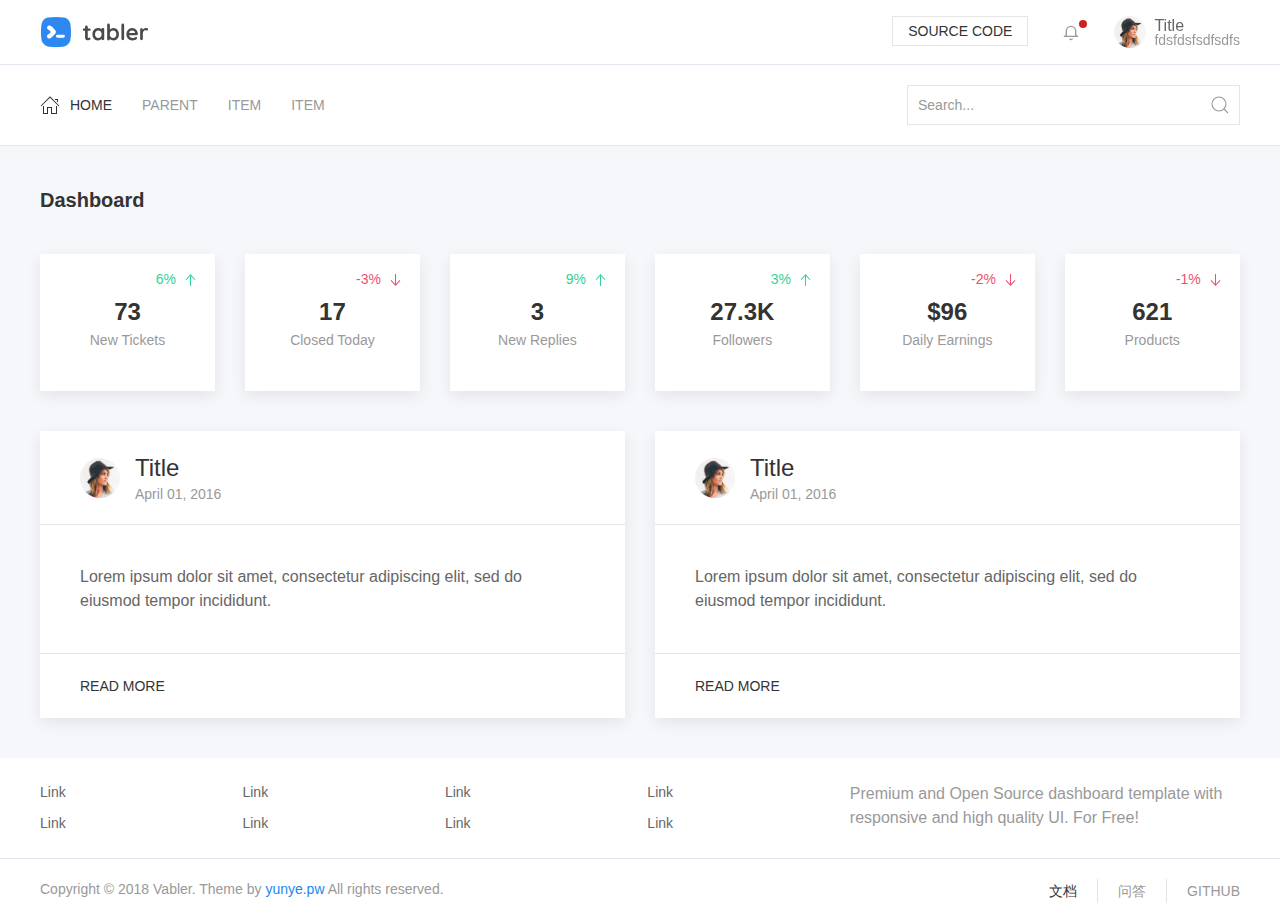
<file: index.html>
<!DOCTYPE html>
<html>
    <head>
        <title>Vabler</title>
        <meta charset="utf-8">
        <meta name="viewport" content="width=device-width, initial-scale=1">
        <link rel="stylesheet" href="css/uikit.min.css" />
        <script src="js/uikit.min.js"></script>
        <script src="js/uikit-icons.min.js"></script>
        <script src="js/feather.min.js"></script>
        <style>
        .tm-page {
            background: #F5F7FB;
        }
        .tm-header {
            background: #fff;
        }
        .tm-header-bar {
            padding: 1rem 0;
            border-bottom: 1px solid #E1E5ED;
        }
        .tm-header-brand-img {
            height: 32px;
            width: auto;
        }
        .tm-bell {
            min-width: 2rem;
            height: 32px;
            line-height: 32px;
            display: block;
            text-align: center;
            padding: 0 0.75rem;
        }
        .tm-bell .tm-unread{    
            position: absolute;
            top: .25rem;
            right: .8rem;
            background: #cd201f;
            width: .5rem;
            height: .5rem;
            border-radius: 50%;
        }
        .tm-username {
            line-height: 17px;
            padding: 0;
            margin: 0;
        }
        .tm-role {
            line-height: 13px!important;
        }
        a:hover{
            text-decoration:none;
        }
        
        .tm-header-navbar {
            border-bottom: 1px solid #E1E5ED;
            background: #fff!important;
        }

        .tm-header-search {
            width: 333px;
        }


        .tm-footer {
            background: #fff;
        }

        .tm-widget {
            padding: 1.5rem 0;
            border-bottom: 1px solid #E1E5ED;
        }
        .tm-footer-copyright {
            margin-top: 20px;
        }
        </style>
    </head>
    <body class="tm-page">
        <header class="tm-header">
            <div class="tm-header-bar">
                <div class="uk-container">
                    <div class="uk-flex uk-flex-between">
                        <a class="tm-header-brand">
                            <img src="images/tabler.svg" class="tm-header-brand-img" alt="vabler logo">
                        </a>
                        <div class="uk-grid-small" uk-grid>
                            <div><button class="uk-button uk-button-default uk-button-small">Source code</button></div>
                            <div class="uk-inline">
                                <a class="tm-bell">
                                    <i class="uk-icon-link" style="width: 16px;" data-feather="bell"></i>
                                    <div class="tm-unread"></div>
                                </a>
                            </div>
                            <div class="uk-inline">
                                <a class="uk-link-text">
                                    <div class="uk-grid-collapse uk-flex-middle" uk-grid>
                                        <div class="uk-width-auto">
                                            <img class="uk-border-circle" width="32" height="32" src="images/avatar.jpg">
                                        </div>
                                        <div style="padding-left: 0.5rem">
                                            <div class="tm-username uk-margin-remove-bottom">Title</div>
                                            <div class="tm-role uk-text-meta uk-margin-remove-top">fdsfdsfsdfsdfs</div>
                                        </div>
                                    </div>
                                </a>
                                <div uk-dropdown="pos: bottom-right;mode: click">
                                    <ul class="uk-nav uk-dropdown-nav">
                                        <li class="uk-active"><a href="#"><span class="uk-margin-small-right" uk-icon="icon: table"></span> Active</a></li>
                                        <li><a href="#"><span class="uk-margin-small-right" uk-icon="icon: table"></span> Item</a></li>
                                        <li><a href="#"><span class="uk-margin-small-right" uk-icon="icon: table"></span> Item</a></li>
                                    </ul>
                                </div>
                            </div>
                        </div>
                    </div>
                </div>
            </div>
            <nav class="tm-header-navbar uk-navbar-container">
                <div class="uk-container">
                    <div class="uk-navbar">
                        <div class="uk-navbar-left">
                            <ul class="uk-navbar-nav">
                                <li class="uk-active">
                                    <a href="#">
                                        <span class="uk-icon uk-margin-small-right" uk-icon="icon: home"></span>
                                        HOME
                                    </a>
                                </li>
                                <li>
                                    <a href="#">Parent</a>
                                    <div class="uk-navbar-dropdown" uk-dropdown="mode: click">
                                        <ul class="uk-nav uk-navbar-dropdown-nav">
                                            <li class="uk-active"><a href="#">Active</a></li>
                                            <li><a href="#">Item</a></li>
                                            <li class="uk-nav-header">Header</li>
                                            <li><a href="#">Item</a></li>
                                            <li><a href="#">Item</a></li>
                                            <li class="uk-nav-divider"></li>
                                            <li><a href="#">Item</a></li>
                                        </ul>
                                    </div>
                                </li>
                                <li><a href="#">Item</a></li>
                                <li><a href="#">Item</a></li>
                            </ul>
                        </div>
                        <div class="uk-navbar-right">
                            <div class="uk-navbar-item">
                                <form action="javascript:void(0)">
                                    <div class="uk-inline">
                                        <a class="uk-form-icon uk-form-icon-flip" href="#" uk-icon="icon: search"></a>
                                        <input class="uk-input tm-header-search" type="text" placeholder="Search...">
                                    </div>
                                </form>
                            </div>
                        </div>
                    </div>
                </div>
            </nav>
        </header>
        <main>
            <div class="uk-container">
                <div class="uk-page-title">
                    <h1 class="uk-h4 uk-margin-medium-top uk-text-bold">Dashboard</h1>
                </div>
                <div class="uk-child-width-1-6@s uk-text-center uk-grid-medium uk-margin-medium-top uk-grid-match" uk-grid>
                    <div>
                        <div class="uk-card uk-card-default uk-card-body">
                                <div class="uk-position-small uk-position-top-right uk-text-small uk-text-success">6% <i uk-icon="arrow-up"></i></div>
                            <div class="uk-text-lead uk-text-large uk-text-bold">73</div>
                            <div class="uk-text-muted uk-text-small">New Tickets</div>
                        </div>
                    </div>
                    <div>
                        <div class="uk-card uk-card-default uk-card-body">
                                <div class="uk-position-small uk-position-top-right uk-text-small uk-text-danger">-3% <i uk-icon="arrow-down"></i></div>
                            <div class="uk-text-lead uk-text-large uk-text-bold">17</div>
                            <div class="uk-text-muted uk-text-small">Closed Today</div>
                        </div>
                    </div>
                    <div>
                        <div class="uk-card uk-card-default uk-card-body">
                                <div class="uk-position-small uk-position-top-right uk-text-small uk-text-success">9% <i uk-icon="arrow-up"></i></div>
                            <div class="uk-text-lead uk-text-large uk-text-bold">3</div>
                            <div class="uk-text-muted uk-text-small">New Replies</div>
                        </div>
                    </div>
                    <div>
                        <div class="uk-card uk-card-default uk-card-body">
                                <div class="uk-position-small uk-position-top-right uk-text-small uk-text-success">3% <i uk-icon="arrow-up"></i></div>
                            <div class="uk-text-lead uk-text-large uk-text-bold">27.3K</div>
                            <div class="uk-text-muted uk-text-small">Followers</div>
                        </div>
                    </div>
                    <div>
                        <div class="uk-card uk-card-default uk-card-body">
                                <div class="uk-position-small uk-position-top-right uk-text-small uk-text-danger">-2% <i uk-icon="arrow-down"></i></div>
                            <div class="uk-text-lead uk-text-large uk-text-bold">$96</div>
                            <div class="uk-text-muted uk-text-small">Daily Earnings</div>
                        </div>
                    </div>
                    <div>
                        <div class="uk-card uk-card-default uk-card-body">
                                <div class="uk-position-small uk-position-top-right uk-text-small uk-text-danger">-1% <i uk-icon="arrow-down"></i></div>
                            <div class="uk-text-lead uk-text-large uk-text-bold">621</div>
                            <div class="uk-text-muted uk-text-small">Products</div>
                        </div>
                    </div>
                </div>
                
                <div class="uk-grid-medium uk-margin-medium-top uk-grid-match" uk-grid>
                    <div class=" uk-width-1-2@m">
                        <div class="uk-card uk-card-default">
                            <div class="uk-card-header">
                                <div class="uk-grid-small uk-flex-middle" uk-grid>
                                    <div class="uk-width-auto">
                                        <img class="uk-border-circle" width="40" height="40" src="images/avatar.jpg">
                                    </div>
                                    <div class="uk-width-expand">
                                        <h3 class="uk-card-title uk-margin-remove-bottom">Title</h3>
                                        <p class="uk-text-meta uk-margin-remove-top"><time datetime="2016-04-01T19:00">April 01, 2016</time></p>
                                    </div>
                                </div>
                            </div>
                            <div class="uk-card-body">
                                <p>Lorem ipsum dolor sit amet, consectetur adipiscing elit, sed do eiusmod tempor incididunt.</p>
                            </div>
                            <div class="uk-card-footer">
                                <a href="#" class="uk-button uk-button-text">Read more</a>
                            </div>
                        </div>
                    </div>
                    <div class=" uk-width-1-2@m">
                        <div class="uk-card uk-card-default">
                            <div class="uk-card-header">
                                <div class="uk-grid-small uk-flex-middle" uk-grid>
                                    <div class="uk-width-auto">
                                        <img class="uk-border-circle" width="40" height="40" src="images/avatar.jpg">
                                    </div>
                                    <div class="uk-width-expand">
                                        <h3 class="uk-card-title uk-margin-remove-bottom">Title</h3>
                                        <p class="uk-text-meta uk-margin-remove-top"><time datetime="2016-04-01T19:00">April 01, 2016</time></p>
                                    </div>
                                </div>
                            </div>
                            <div class="uk-card-body">
                                <p>Lorem ipsum dolor sit amet, consectetur adipiscing elit, sed do eiusmod tempor incididunt.</p>
                            </div>
                            <div class="uk-card-footer">
                                <a href="#" class="uk-button uk-button-text">Read more</a>
                            </div>
                        </div>
                    </div>
                </div>
            </div>
        </main>
        <footer class="tm-footer uk-margin-medium-top ">
            <div class="tm-widget">
                <div class="uk-container">
                    <div class="uk-grid-small uk-grid-match" uk-grid>
                        <div class="uk-width-1-6">
                            <ul class="uk-list uk-link-text uk-text-small">
                                <li><a href="#">Link</a></li>
                                <li><a href="#">Link</a></li>
                            </ul>
                        </div>
                        <div class="uk-width-1-6">
                            <ul class="uk-list uk-link-text uk-text-small">
                                <li><a href="#">Link</a></li>
                                <li><a href="#">Link</a></li>
                            </ul>
                        </div>
                        <div class="uk-width-1-6">
                            <ul class="uk-list uk-link-text uk-text-small">
                                <li><a href="#">Link</a></li>
                                <li><a href="#">Link</a></li>
                            </ul>
                        </div>
                        <div class="uk-width-1-6">
                            <ul class="uk-list uk-link-text uk-text-small">
                                <li><a href="#">Link</a></li>
                                <li><a href="#">Link</a></li>
                            </ul>
                        </div>
                        <div class="uk-width-1-3">
                            <p class="uk-text-muted">
                                Premium and Open Source dashboard template with responsive and high quality UI. For Free!
                            </p>
                        </div>
                    </div>
                </div>
            </div>
            <div class="tm-footer-copyright">
                <div class="uk-container">
                    <div class="uk-flex uk-flex-between">
                        <div>
                            <p class="uk-text-small uk-text-muted">Copyright © 2018 Vabler. Theme by <a href="http://yunye.pw/" target="_blank">yunye.pw</a> All rights reserved.</p>
                        </div>
                        <div>
                            <ul class="uk-subnav uk-subnav-divider" uk-margin>
                                <li class="uk-active"><a href="#">文档</a></li>
                                <li><a href="#">问答</a></li>
                                <li><a href="#">Github</a></li>
                            </ul>
                        </div>
                    </div>
                </div>
            </div>
        </footer>
    </body>
    <script>
        // feather 图标注入
        feather.replace()
    </script>
</html>
</file>
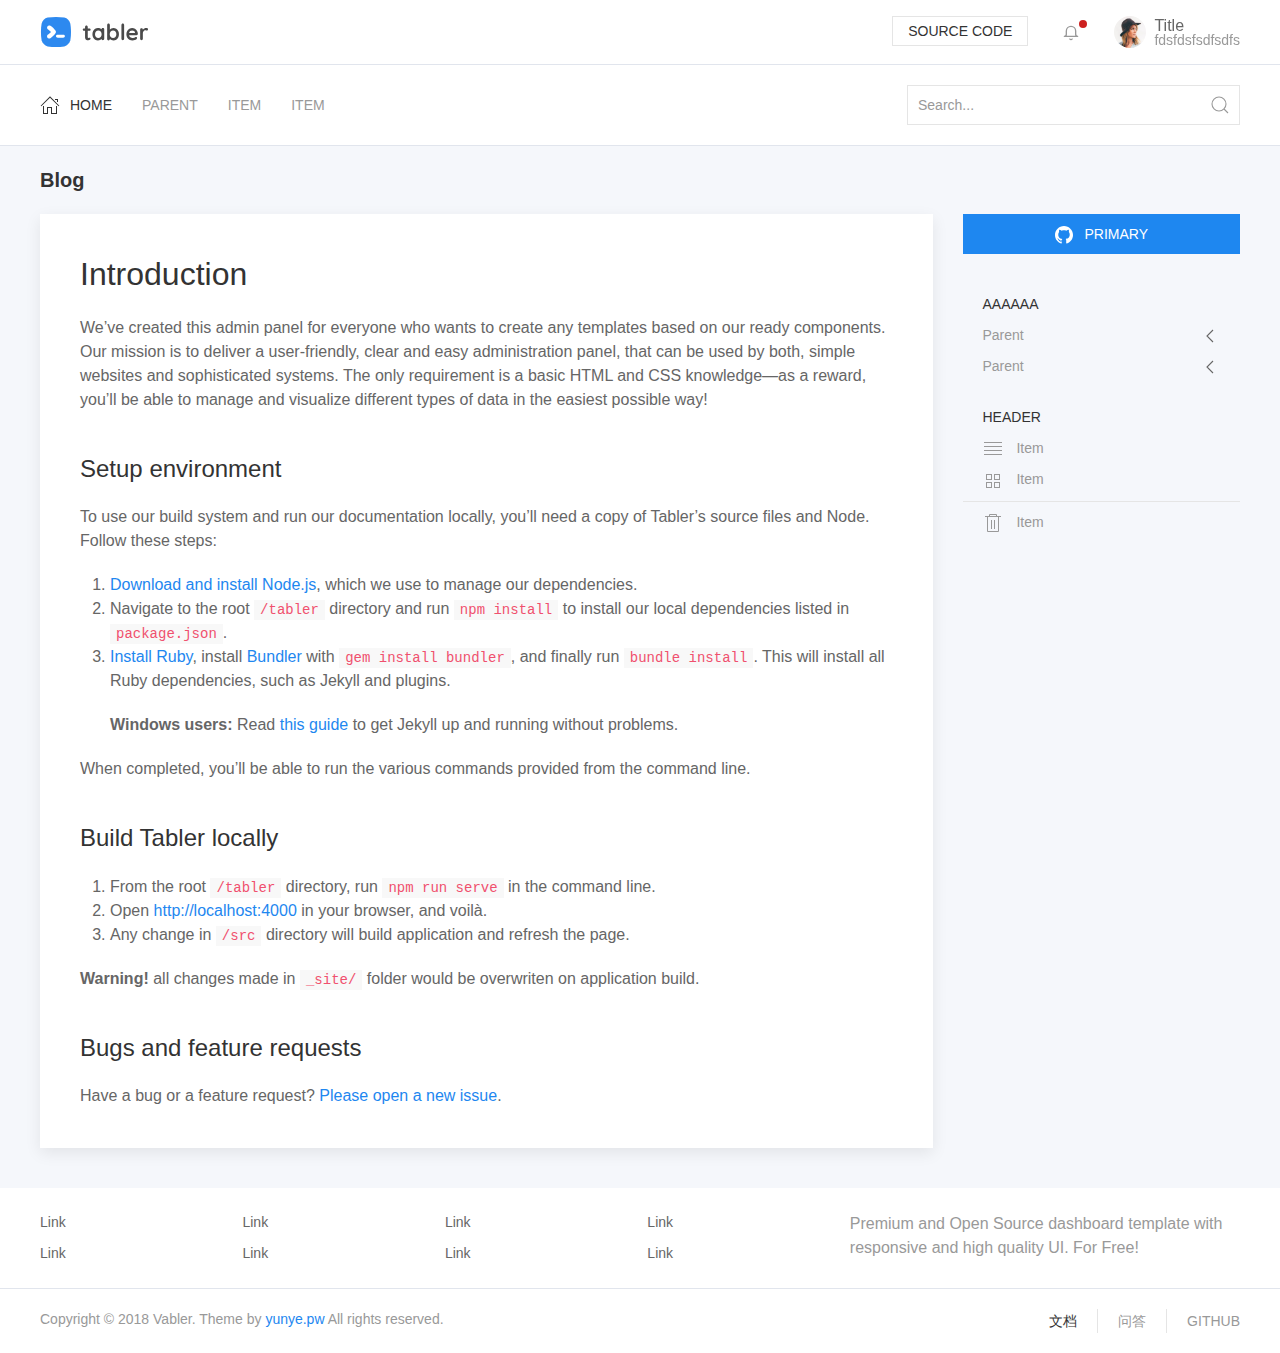
<file: single.html>
<!DOCTYPE html>
<html>
    <head>
        <title>Vabler</title>
        <meta charset="utf-8">
        <meta name="viewport" content="width=device-width, initial-scale=1">
        <link rel="stylesheet" href="css/uikit.min.css" />
        <link rel="stylesheet" href="css/theme.css"/>
        <script src="js/uikit.min.js"></script>
        <script src="js/uikit-icons.min.js"></script>
        <script src="js/feather.min.js"></script>
    </head>
    <body class="tm-page">
        <header class="tm-header">
            <div class="tm-header-bar">
                <div class="uk-container">
                    <div class="uk-flex uk-flex-between">
                        <a class="tm-header-brand">
                            <img src="images/tabler.svg" class="tm-header-brand-img" alt="vabler logo">
                        </a>
                        <div class="uk-grid-small" uk-grid>
                            <div><button class="uk-button uk-button-default uk-button-small">Source code</button></div>
                            <div class="uk-inline">
                                <a class="tm-bell">
                                    <i class="uk-icon-link" style="width: 16px;" data-feather="bell"></i>
                                    <div class="tm-unread"></div>
                                </a>
                            </div>
                            <div class="uk-inline">
                                <a class="uk-link-text">
                                    <div class="uk-grid-collapse uk-flex-middle" uk-grid>
                                        <div class="uk-width-auto">
                                            <img class="uk-border-circle" width="32" height="32" src="images/avatar.jpg">
                                        </div>
                                        <div style="padding-left: 0.5rem">
                                            <div class="tm-username uk-margin-remove-bottom">Title</div>
                                            <div class="tm-role uk-text-meta uk-margin-remove-top">fdsfdsfsdfsdfs</div>
                                        </div>
                                    </div>
                                </a>
                                <div uk-dropdown="pos: bottom-right;mode: click">
                                    <ul class="uk-nav uk-dropdown-nav">
                                        <li class="uk-active"><a href="#"><span class="uk-margin-small-right" uk-icon="icon: table"></span> Active</a></li>
                                        <li><a href="#"><span class="uk-margin-small-right" uk-icon="icon: table"></span> Item</a></li>
                                        <li><a href="#"><span class="uk-margin-small-right" uk-icon="icon: table"></span> Item</a></li>
                                    </ul>
                                </div>
                            </div>
                        </div>
                    </div>
                </div>
            </div>
            <nav class="tm-header-navbar uk-navbar-container">
                <div class="uk-container">
                    <div class="uk-navbar">
                        <div class="uk-navbar-left">
                            <ul class="uk-navbar-nav">
                                <li class="uk-active">
                                    <a href="#">
                                        <span class="uk-icon uk-margin-small-right" uk-icon="icon: home"></span>
                                        HOME
                                    </a>
                                </li>
                                <li>
                                    <a href="#">Parent</a>
                                    <div class="uk-navbar-dropdown" uk-dropdown="mode: click">
                                        <ul class="uk-nav uk-navbar-dropdown-nav">
                                            <li class="uk-active"><a href="#">Active</a></li>
                                            <li><a href="#">Item</a></li>
                                            <li class="uk-nav-header">Header</li>
                                            <li><a href="#">Item</a></li>
                                            <li><a href="#">Item</a></li>
                                            <li class="uk-nav-divider"></li>
                                            <li><a href="#">Item</a></li>
                                        </ul>
                                    </div>
                                </li>
                                <li><a href="#">Item</a></li>
                                <li><a href="#">Item</a></li>
                            </ul>
                        </div>
                        <div class="uk-navbar-right">
                            <div class="uk-navbar-item">
                                <form action="javascript:void(0)">
                                    <div class="uk-inline">
                                        <a class="uk-form-icon uk-form-icon-flip" href="#" uk-icon="icon: search"></a>
                                        <input class="uk-input tm-header-search" type="text" placeholder="Search...">
                                    </div>
                                </form>
                            </div>
                        </div>
                    </div>
                </div>
            </nav>
        </header>
        <main>
            <div class="uk-container">
                <div class="uk-page-title">
                    <h1 class="uk-h4 uk-margin-top uk-text-bold">Blog</h1>
                </div>
                <div class="uk-grid-medium uk-margin-top" uk-grid>
                    <div class="uk-width-3-4">
                        <div class="uk-card uk-card-default uk-card-body">
                            <!-- 文章标题 -->
                            <h1 class="uk-h2">Introduction</h1>

                            <!-- 文章内容 -->
                            <p>We’ve created this admin panel for everyone who wants to create any templates based on our ready components. Our mission is to deliver a user-friendly, clear and easy administration panel, that can be used by both, simple websites and sophisticated systems. The only requirement is a basic HTML and CSS knowledge—as a reward, you’ll be able to manage and visualize different types of data in the easiest possible way!</p>
                            <h3 id="setup-environment">Setup environment</h3>
                            <p>To use our build system and run our documentation locally, you’ll need a copy of Tabler’s source files and Node. Follow these steps:</p>
                            <ol>
                                <li><a href="https://nodejs.org/download/">Download and install Node.js</a>, which we use to manage our dependencies.</li>
                                <li>Navigate to the root <code class="highlighter-rouge">/tabler</code> directory and run <code class="highlighter-rouge">npm install</code> to install our local dependencies listed in <code class="highlighter-rouge">package.json</code>.</li>
                                <li>
                                <p><a href="https://www.ruby-lang.org/en/documentation/installation/">Install Ruby</a>, install <a href="https://bundler.io/">Bundler</a> with <code class="highlighter-rouge">gem install bundler</code>, and finally run <code class="highlighter-rouge">bundle install</code>. This will install all Ruby dependencies, such as Jekyll and plugins.</p>
                                <p><strong>Windows users:</strong> Read <a href="https://jekyllrb.com/docs/windows/">this guide</a> to get Jekyll up and running without problems.</p>
                                </li>
                            </ol>
                            <p>When completed, you’ll be able to run the various commands provided from the command line.</p>
                            <h3 id="build-tabler-locally">Build Tabler locally</h3>
                            <ol>
                                <li>From the root <code class="highlighter-rouge">/tabler</code> directory, run <code class="highlighter-rouge">npm run serve</code> in the command line.</li>
                                <li>Open <a href="http://localhost:4000">http://localhost:4000</a> in your browser, and voilà.</li>
                                <li>Any change in <code class="highlighter-rouge">/src</code> directory will build application and refresh the page.</li>
                            </ol>
                            <div class="alert alert-warning">
                                <strong>Warning!</strong> all changes made in <code>_site/</code> folder would be overwriten on application build.
                            </div>
                            <h3 id="bugs-and-feature-requests">Bugs and feature requests</h3>
                            <p>Have a bug or a feature request? <a href="https://github.com/tabler/tabler/issues/new">Please open a new issue</a>.</p>
                        </div>
                    </div>
                    <div class="uk-width-1-4">
                        <button class="uk-button uk-button-primary uk-width-1-1 uk-margin-bottom"><span class="uk-margin-small-right" uk-icon="icon: github"></span>Primary</button>
                        <div class="uk-card  uk-card-small uk-card-body">
                            <ul class="uk-nav-default uk-nav-parent-icon" uk-nav>
                                <li class="uk-active"><a href="#">AAAAAA</a></li>
                                <li class="uk-parent">
                                    <a href="#">Parent</a>
                                    <ul class="uk-nav-sub">
                                        <li><a href="#">Sub item</a></li>
                                        <li><a href="#">Sub item</a></li>
                                    </ul>
                                </li>
                                <li class="uk-parent">
                                    <a href="#">Parent</a>
                                    <ul class="uk-nav-sub">
                                        <li><a href="#">Sub item</a></li>
                                        <li><a href="#">Sub item</a></li>
                                    </ul>
                                </li>
                                <li class="uk-nav-header">Header</li>
                                <li><a href="#"><span class="uk-margin-small-right" uk-icon="icon: table"></span> Item</a></li>
                                <li><a href="#"><span class="uk-margin-small-right" uk-icon="icon: thumbnails"></span> Item</a></li>
                                <li class="uk-nav-divider"></li>
                                <li><a href="#"><span class="uk-margin-small-right" uk-icon="icon: trash"></span> Item</a></li>
                            </ul>
                        </div>
                    </div>
                </div>
            </div>
        </main>
        <footer class="tm-footer uk-margin-medium-top ">
            <div class="tm-widget">
                <div class="uk-container">
                    <div class="uk-grid-small uk-grid-match" uk-grid>
                        <div class="uk-width-1-6">
                            <ul class="uk-list uk-link-text uk-text-small">
                                <li><a href="#">Link</a></li>
                                <li><a href="#">Link</a></li>
                            </ul>
                        </div>
                        <div class="uk-width-1-6">
                            <ul class="uk-list uk-link-text uk-text-small">
                                <li><a href="#">Link</a></li>
                                <li><a href="#">Link</a></li>
                            </ul>
                        </div>
                        <div class="uk-width-1-6">
                            <ul class="uk-list uk-link-text uk-text-small">
                                <li><a href="#">Link</a></li>
                                <li><a href="#">Link</a></li>
                            </ul>
                        </div>
                        <div class="uk-width-1-6">
                            <ul class="uk-list uk-link-text uk-text-small">
                                <li><a href="#">Link</a></li>
                                <li><a href="#">Link</a></li>
                            </ul>
                        </div>
                        <div class="uk-width-1-3">
                            <p class="uk-text-muted">
                                Premium and Open Source dashboard template with responsive and high quality UI. For Free!
                            </p>
                        </div>
                    </div>
                </div>
            </div>
            <div class="tm-footer-copyright">
                <div class="uk-container">
                    <div class="uk-flex uk-flex-between">
                        <div>
                            <p class="uk-text-small uk-text-muted">Copyright © 2018 Vabler. Theme by <a href="http://yunye.pw/" target="_blank">yunye.pw</a> All rights reserved.</p>
                        </div>
                        <div>
                            <ul class="uk-subnav uk-subnav-divider" uk-margin>
                                <li class="uk-active"><a href="#">文档</a></li>
                                <li><a href="#">问答</a></li>
                                <li><a href="#">Github</a></li>
                            </ul>
                        </div>
                    </div>
                </div>
            </div>
        </footer>
    </body>
    <script>
        // feather 图标注入
        feather.replace()
    </script>
</html>
</file>
<file: css/theme.css>
.tm-page {
    background: #F5F7FB;
}
.tm-header {
    background: #fff;
}
.tm-header-bar {
    padding: 1rem 0;
    border-bottom: 1px solid #E1E5ED;
}
.tm-header-brand-img {
    height: 32px;
    width: auto;
}
.tm-bell {
    min-width: 2rem;
    height: 32px;
    line-height: 32px;
    display: block;
    text-align: center;
    padding: 0 0.75rem;
}
.tm-bell .tm-unread{    
    position: absolute;
    top: .25rem;
    right: .8rem;
    background: #cd201f;
    width: .5rem;
    height: .5rem;
    border-radius: 50%;
}
.tm-username {
    line-height: 17px;
    padding: 0;
    margin: 0;
}
.tm-role {
    line-height: 13px!important;
}
a:hover{
    text-decoration:none;
}

.tm-header-navbar {
    border-bottom: 1px solid #E1E5ED;
    background: #fff!important;
}

.tm-header-search {
    width: 333px;
}


.tm-footer {
    background: #fff;
}

.tm-widget {
    padding: 1.5rem 0;
    border-bottom: 1px solid #E1E5ED;
}
.tm-footer-copyright {
    margin-top: 20px;
}
</file>
